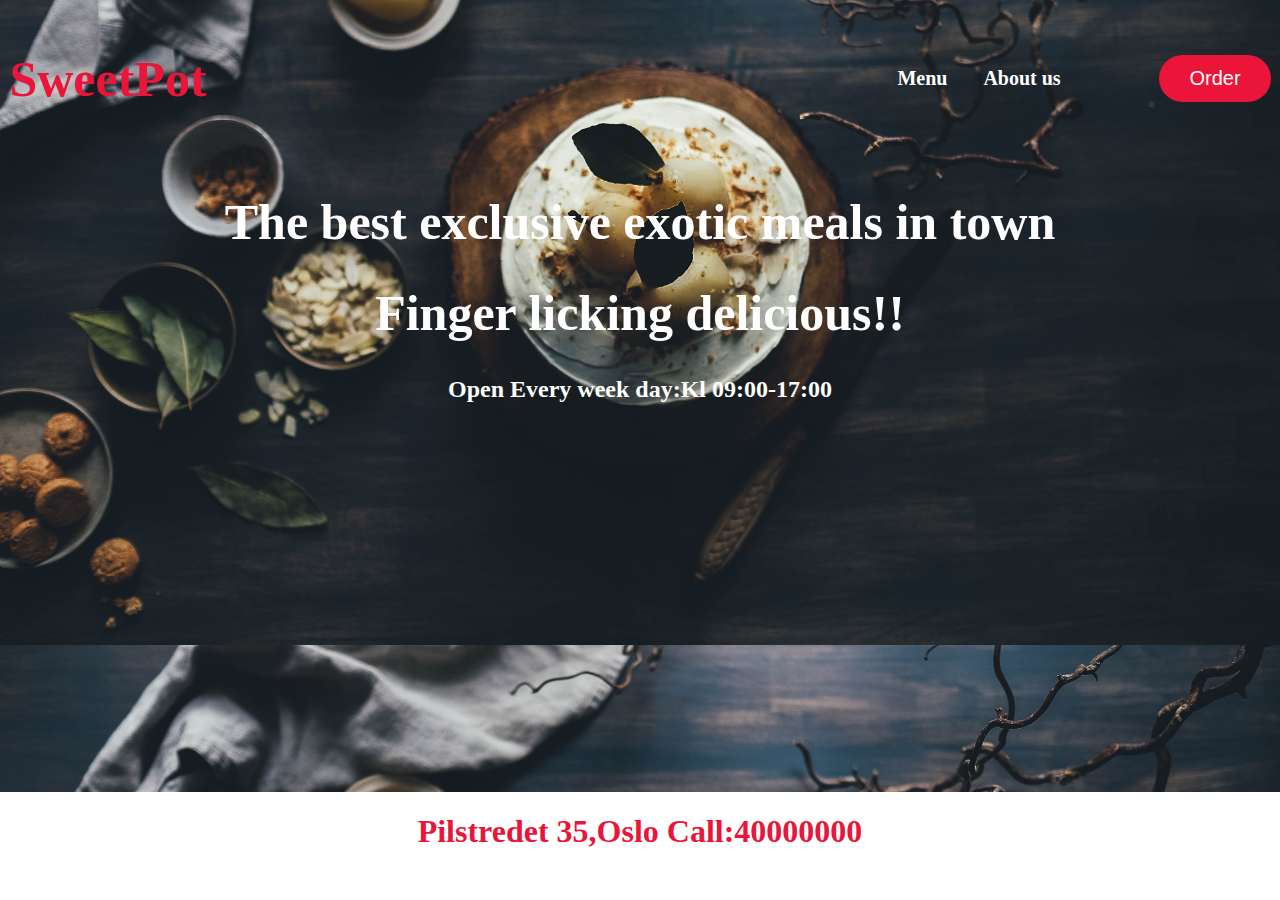
<file: index.html>
<!DOCTYPE html>
<html>
<head>
    <meta charset="utf-8">
    <meta name="viewport" content="width=device-width, initial-scale=1">
    <title>Restuarant</title>
    <link rel="stylesheet" type="text/css" href="style.css">
</head>
<body class="rain">
    <div class= "hero">
        <div class="nav">
            <h2 class="logo">SweetPot</span></h2>
            <ul class="sidebar">
                <li><a href="menu.html">Menu</a></li>
                <li><a href="about.html">About us</a></li>
            </ul>
            <button type="button">Order</button>
        </div>
    </div>
    <div class="meals">
        <h1>The best exclusive exotic meals in town</h1>
        <h1>Finger licking delicious!!</h1>
        <h1 class="opens">Open Every week day:Kl 09:00-17:00</h1>
    </div>
    <div class="footer">
        <footer>  
        <h1 class="time">Pilstredet 35,Oslo Call:40000000</h1>

    </footer>
    </div>

    <div id="section1">

     

    </div>
</body>
</html>
</file>
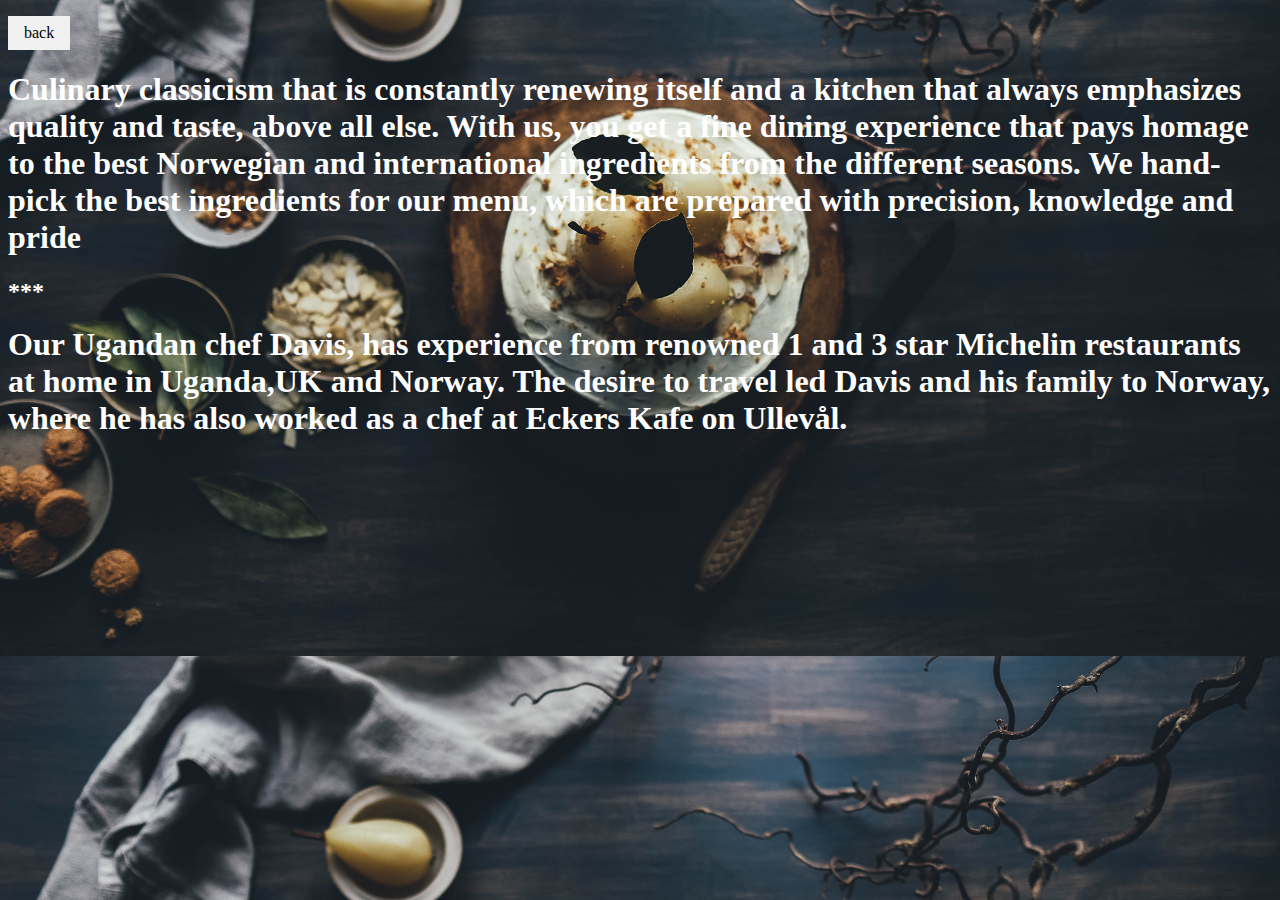
<file: about.html>
<!DOCTYPE html>
<html>
<head>
	<meta charset="utf-8">
	<meta name="viewport" content="width=device-width, initial-scale=1">
	<title>About us</title>
	<link rel="stylesheet" type="text/css" href="style.css">
</head>
<body class="aboutus">
	<p><a href="index.html" class="previous">back</a></p>
	<h1>Culinary classicism that is constantly renewing itself and a kitchen that always emphasizes quality and taste, above all else. With us, you get a fine dining experience that pays homage to the best Norwegian and international ingredients from the different seasons. We hand-pick the best ingredients for our menu, which are prepared with precision, knowledge and pride</h1>

    <h2>***</h2>
    <h1>Our Ugandan chef Davis, has experience from renowned 1 and 3 star Michelin restaurants at home in Uganda,UK and Norway.
    The desire to travel led Davis and his family to Norway, where he has also worked as a chef at Eckers Kafe on Ullevål.</h3>
</body>
</html>
</file>
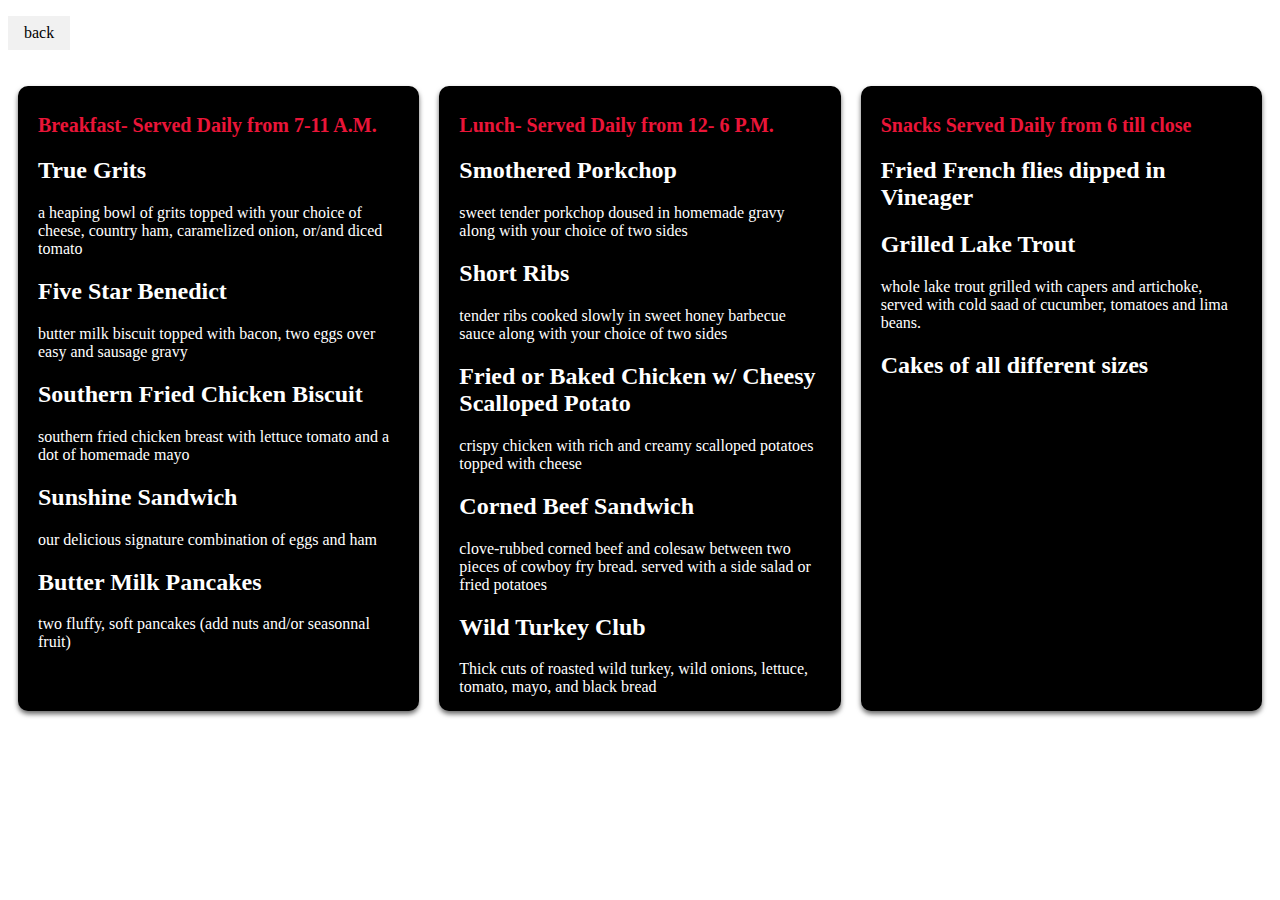
<file: menu.html>
<!DOCTYPE html>
<!DOCTYPE html>
<html>
<head>
	<meta charset="utf-8">
	<meta name="viewport" content="width=device-width, initial-scale=1">
	<title>Menu</title>
	<link rel="stylesheet" type="text/css" href="style.css">
</head>
<body>
 <p><a href="index.html" class="previous">back</a></p>
  <div class="container">
	 <div class="flex">
        <h1 class="heading">Breakfast- Served Daily from 7-11 A.M. </h1>
        <h2> True Grits</h2>
        a heaping bowl of grits topped with your choice of cheese, country ham, caramelized onion, or/and diced tomato
        <h2> Five Star Benedict</h2>
        butter milk biscuit topped with bacon, two eggs over easy and sausage gravy
        <h2> Southern Fried Chicken Biscuit</h2>
        southern fried chicken breast with lettuce tomato and a dot of homemade mayo
        <h2> Sunshine Sandwich</h2>
        our delicious signature combination of eggs and ham
        <h2> Butter Milk Pancakes</h2>
        two fluffy, soft pancakes (add nuts and/or seasonnal fruit)
        
      </div>
      <div class="flex">
        <h1 class="heading">Lunch- Served Daily from 12- 6 P.M. </h1>
        <h2> Smothered Porkchop </h2>
        sweet tender porkchop doused in homemade gravy along with your choice of two sides
        <h2> Short Ribs</h2>
        tender ribs cooked slowly in sweet honey barbecue sauce along with your choice of two sides
        <h2> Fried or Baked Chicken w/ Cheesy Scalloped Potato</h2>
        crispy chicken with rich and creamy scalloped potatoes topped with cheese
        <h2> Corned Beef Sandwich</h2>
        clove-rubbed corned beef and colesaw between two pieces of cowboy fry bread. served with a side salad or fried potatoes
        <h2> Wild Turkey Club </h2>
        Thick cuts of roasted wild turkey, wild onions, lettuce, tomato, mayo, and black bread
       
      </div>
      <div class="flex">
        <h1 class="heading">Snacks Served Daily from 6 till close </h1>
        <h2> Fried French flies dipped in Vineager </h2>
        <h2> Grilled Lake Trout</h2>
        whole lake trout grilled with capers and artichoke, served with cold saad of cucumber, tomatoes and lima beans.
        <h2> Cakes of all different sizes</h2>
        
      </div>
      
    
  </div>


</body>
</html>
</file>
<file: style.css>
.rain{
	background-image:url("annie.jpg");
	background-size: cover;
	background-position: center;
	height: 100%;
	
}
.hero{
	height: 100mvh;
	width: 100%;
	
}
.nav{
	display: flex;
	align-items: center;
	justify-content: space-around;

}
.logo{
	color: #ea1538;
	font-size: 50px;
}


span{
	color: #ea1538;
}
.nav ul{
	padding-right: 80px;
}

.nav ul li{
	list-style-type: none;
	display: inline-block;

	font-size: 20px;
	justify-content: start;
	
}
.nav ul li a{
	color: white;
	text-decoration: none;
	font-weight: bold;
	font-size: 20px;
	position: top-left;
	vertical-align: text-top;
	text-align: left;
}
.nav ul li a:hover{
	color: #ea1538;
	transition: 3s;
}
.sidebar{
	margin-left: 50%;
	margin-top: 0 auto;
}
button{
	border: none;
	background: #ea1538;
	padding: 12px 30px;
	border-radius: 30px;
	color: white;
	font font-weight: bold;
	font-size: 20px;
	transition: 4s;
}
.heading{
	color: #ea1538;
	font font-weight: bold;
	font-size: 20px;}

	.meals{
		font-size: 25px;
		color: white;
		padding: 10px 25px;
		font: italic;
		text-align: center;
		vertical-align: bottom;
	}
	.footer{
		position: fixed;
		left: 0%;
		bottom: 0%;
		width: 100%;
		height: 12%;
		font-size: 8%px;
		text-align: center;
		color: white;
		background-color: white;
		color: #ea1538;
	}
	.flex{
		flex: 1;
        background: black;
        color: #fff;
        border-radius: 10px;
        margin: 20px 10px;
        box-shadow: 0 3px 5px rgba(0, 0, 0, 0.6);
        padding: 15px 20px;
		
	}
	.container{
		display: flex;
        justify-content: space-between;
	}
	.previous{
		background-color:  #f1f1f1;
        color: black;

	}	
	a {
		text-decoration: none;
        display: inline-block;
        padding: 8px 16px;
	}
	a:hover{
		 background-color: #ddd;
  color: black;
	}
	.open{
		font-size: 30px;
		color: white;
		padding: 10px 25px;
		font: italic;
		text-align: center;
		vertical-align: bottom;
		padding-bottom: 50px;
	}
	.time.address{
		margin-left: 50%;
	}

	.opens{
		font-size: 24px;

	}
	.aboutus{
		background-image: url("annie.jpg");
		background-size: cover;
	    background-position: center;
	    height: 100%;
	    color: white;
	}
</file>
